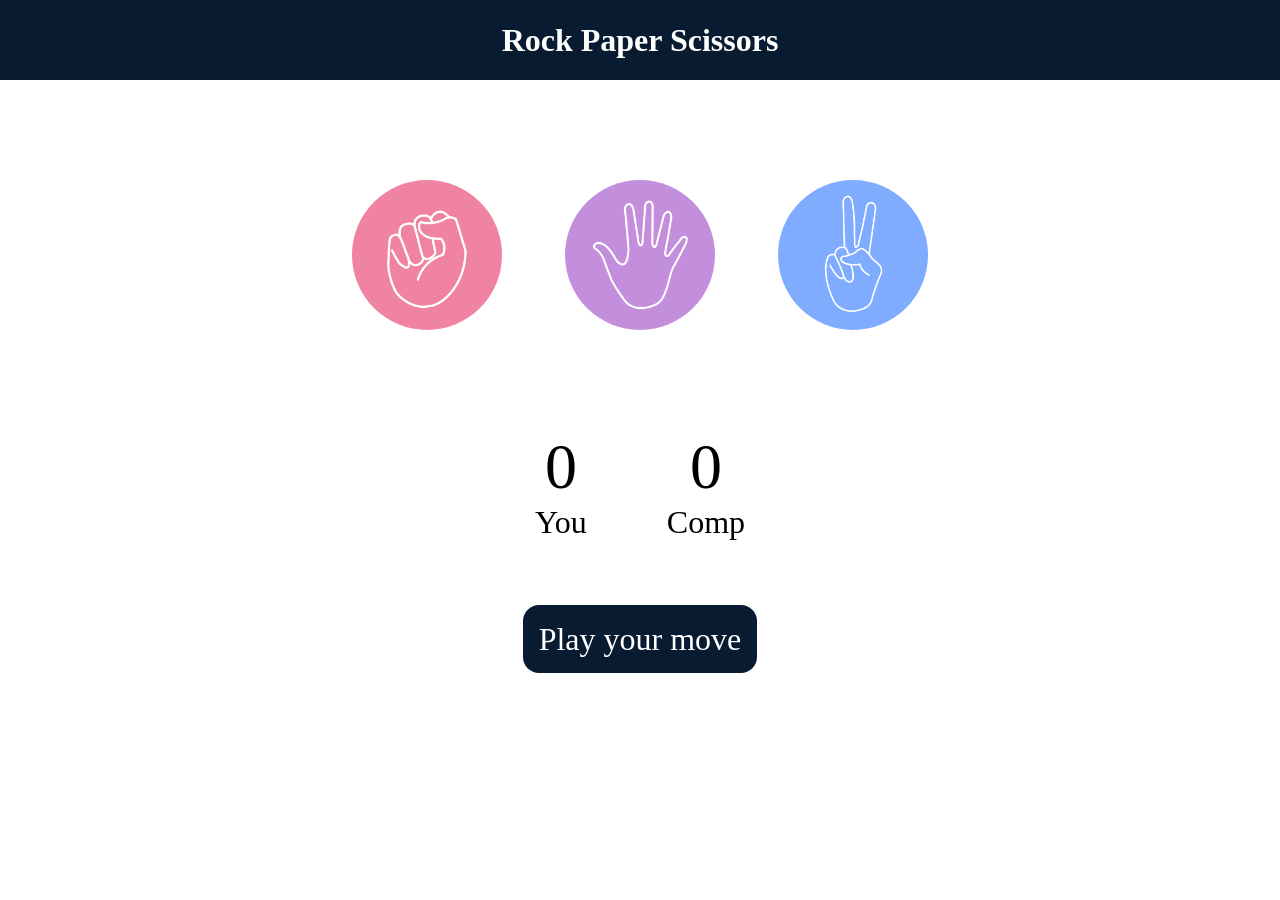
<file: src/index.html>
<!DOCTYPE html>
<html lang="en">
<head>
    <meta charset="UTF-8">
    <meta name="viewport" content="width=device-width, initial-scale=1.0">
    <title>Rock Paper Scissors</title>
    <link rel="stylesheet" href="styles.css">
</head>
<body>
    <h1>Rock Paper Scissors</h1>
    <div class="choices">
        <div class="choice" id="rock">
            <img src="rock.png" alt="rock image" >
        </div>
        <div class="choice" id="paper">
            <img src="paper.png" alt="paper image" >
        </div> 
        <div class="choice" id="scissors">
            <img src="scissors.png" alt="scissors image" >
        </div>
    </div>

    <div class="score-board">
        <div class="score">
          <p id="user-score">0</p>
          <p>You</p>
        </div>
        <div class="score">
          <p id="comp-score">0</p>
          <p>Comp</p>
        </div>
    </div>

    <div class="msg-container">
        <p id="msg">Play your move</p>
    </div>
    <script src="script.js"></script>
</body>
</html>
</file>
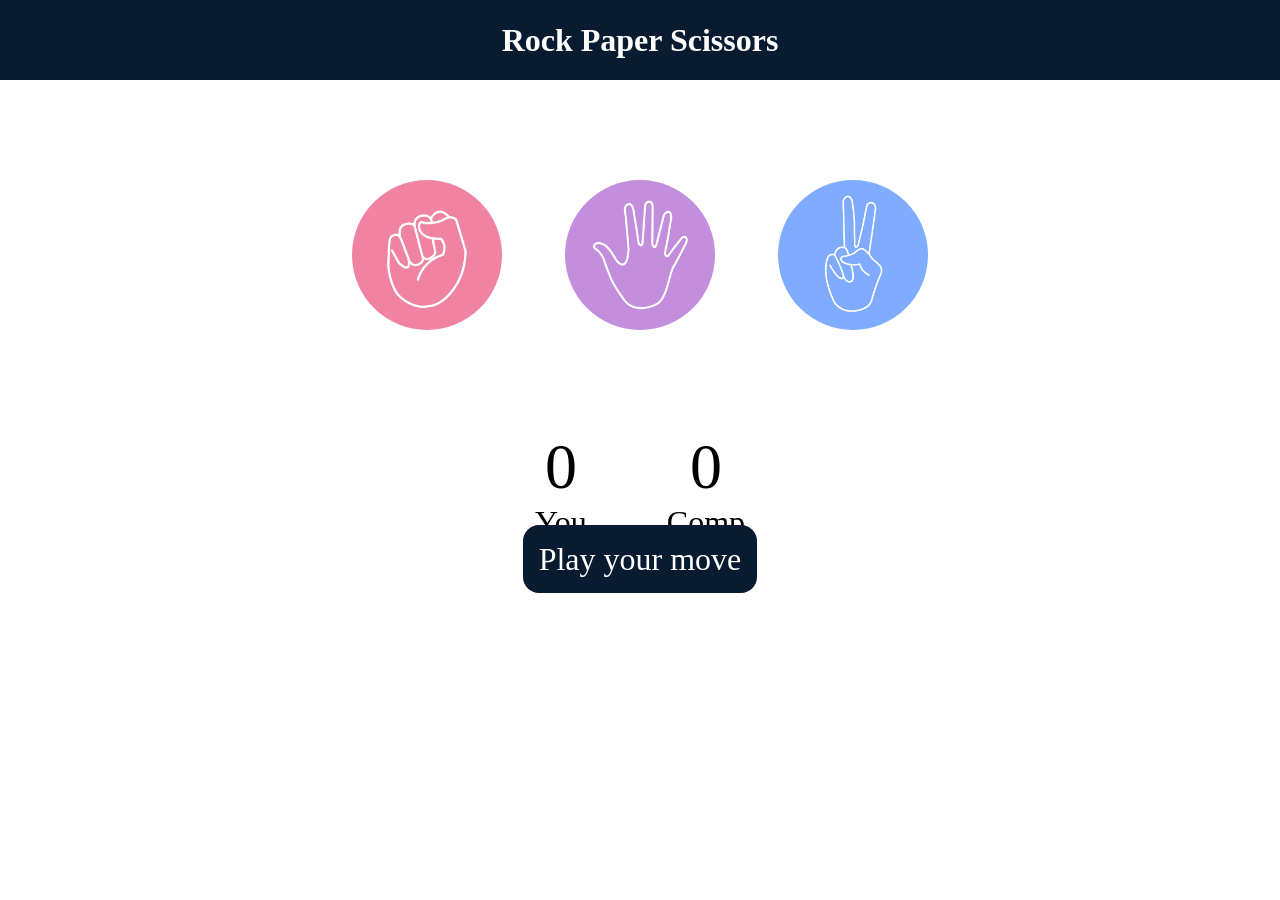
<file: src/inedx.html>
<!DOCTYPE html>
<html lang="en">

<head>
    <meta charset="UTF-8">
    <meta name="viewport" content="width=device-width, initial-scale=1.0">
    <title>Rock Paper Scissors</title>
    <link rel="stylesheet" href="styles.css">
</head>

<body>
    <h1>Rock Paper Scissors</h1>
    <div class="choices">
        <div class="choice" id="rock"><img src="rock.png" alt="Rock displays here:"></div>
        <div class="choice" id="paper"><img src="paper.png" alt="Paper displays here:"></div>
        <div class="choice" id="scissors"><img src="scissors.png" alt="Scissors displays here:"></div>
    </div>
    <div class="score-board">
        <div class="score">
            <p id="user-score">0</p>
            <p>You</p>
        </div>
        <div class="score">
            <p id="comp-score">0</p>
            <p>Comp</p>
        </div>
    </div>
    <div class="msg-box">
        <p id="msg">Play your move</p>
    </div>

    <script src="script.js"></script>
</body>

</html>
</file>
<file: src/styles.css>
*{
    margin: 0;
    padding: 0;
    text-align: center;
}

h1{
    background: #081b31;
    color: #fff;
    height: 5rem;
    line-height: 5rem;
}

.choice {
    height: 165px;
    width: 165px;
    border-radius: 50%;
    display: flex;
    justify-content: center;
    align-items: center;
}
.choice:hover{
    background-color: #081b31;
    cursor: pointer;
}

img{
    height: 150px;
    width: 150px;
    object-fit: cover;
    border-radius: 50%;
}

.choices{
    height: 350px;
    display: flex;
    justify-content: center;
    align-items: center;
    gap: 3rem;
}

.score-board{
    display: flex;
    justify-content: center;
    align-items: center;
    font-size: 2rem;
    gap: 5rem;
}
#user-score, #comp-score{
    font-size: 4rem;
}

.msg-container{
    margin-top: 5rem;
}

#msg{
    background-color: #081b31;
    color: #fff;
    font-size: 2rem;
    display: inline;
    padding: 1rem;
    border-radius: 1rem;
}
</file>
